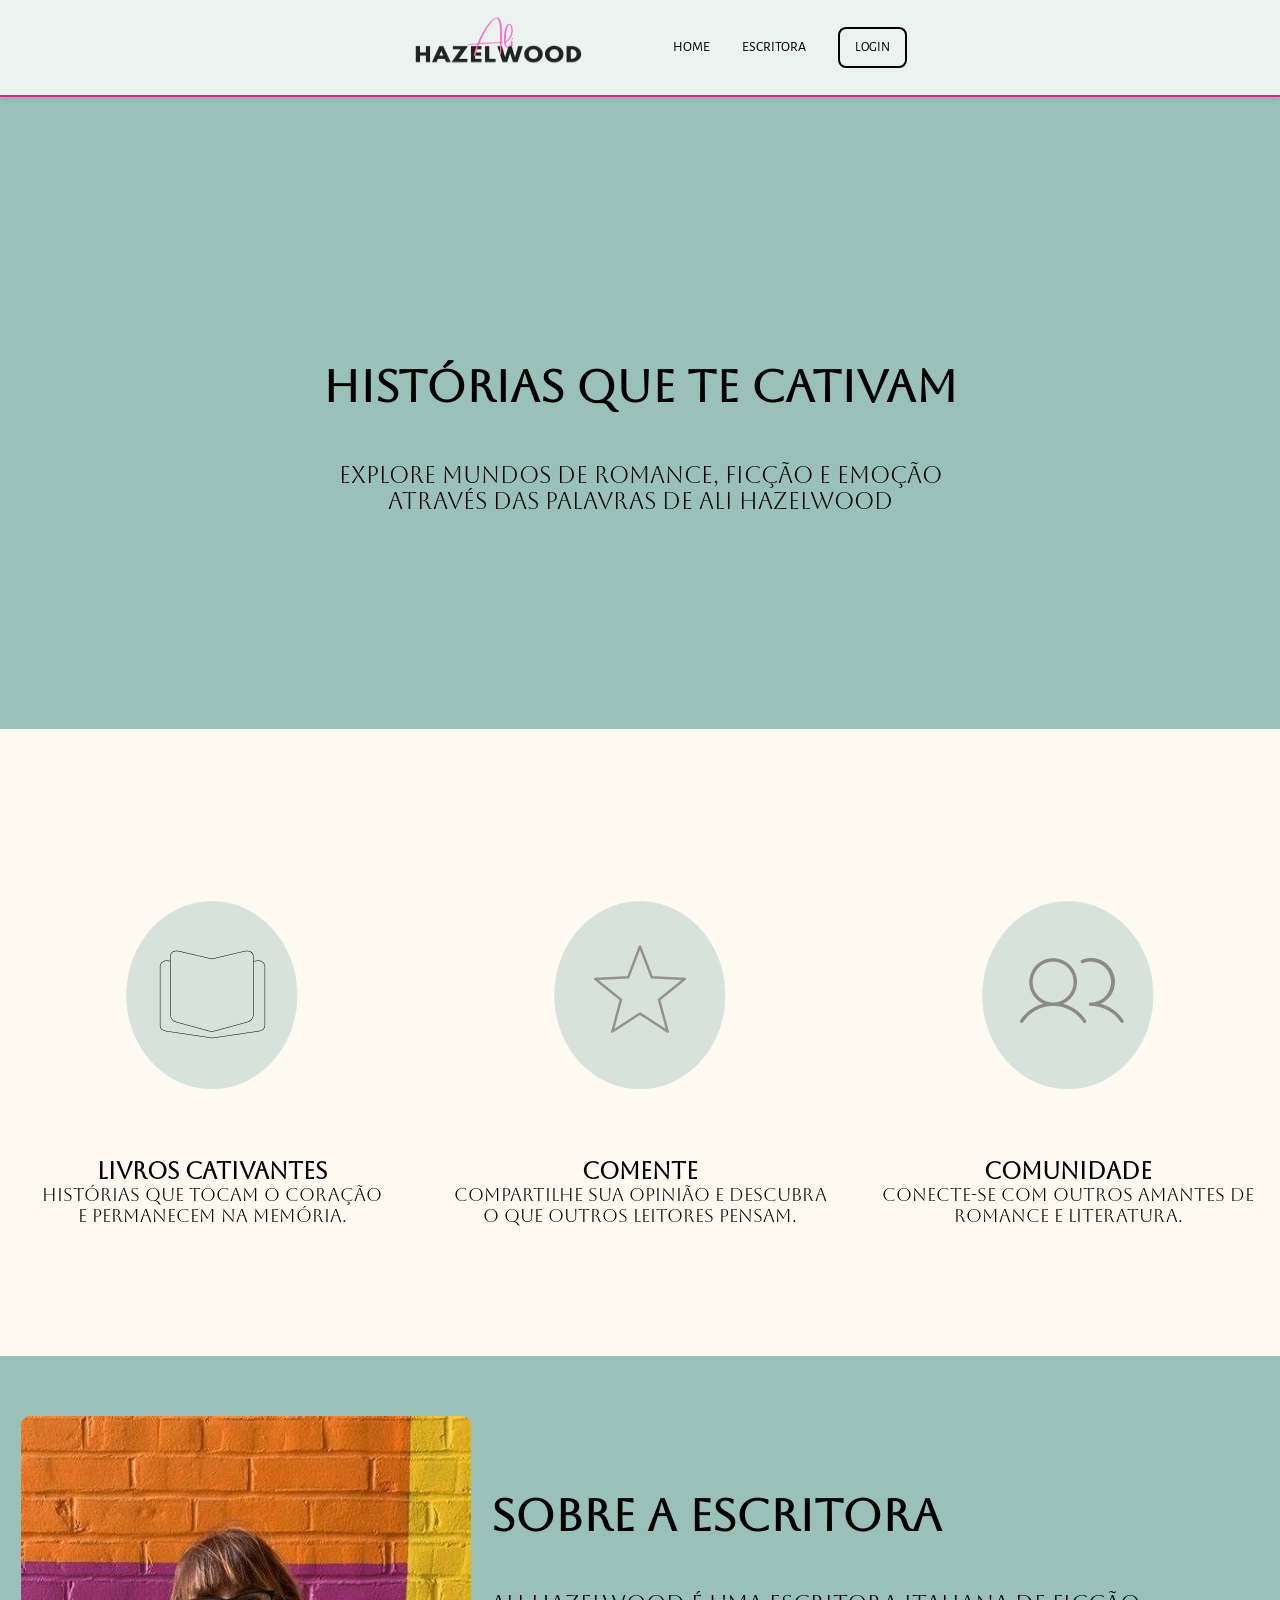
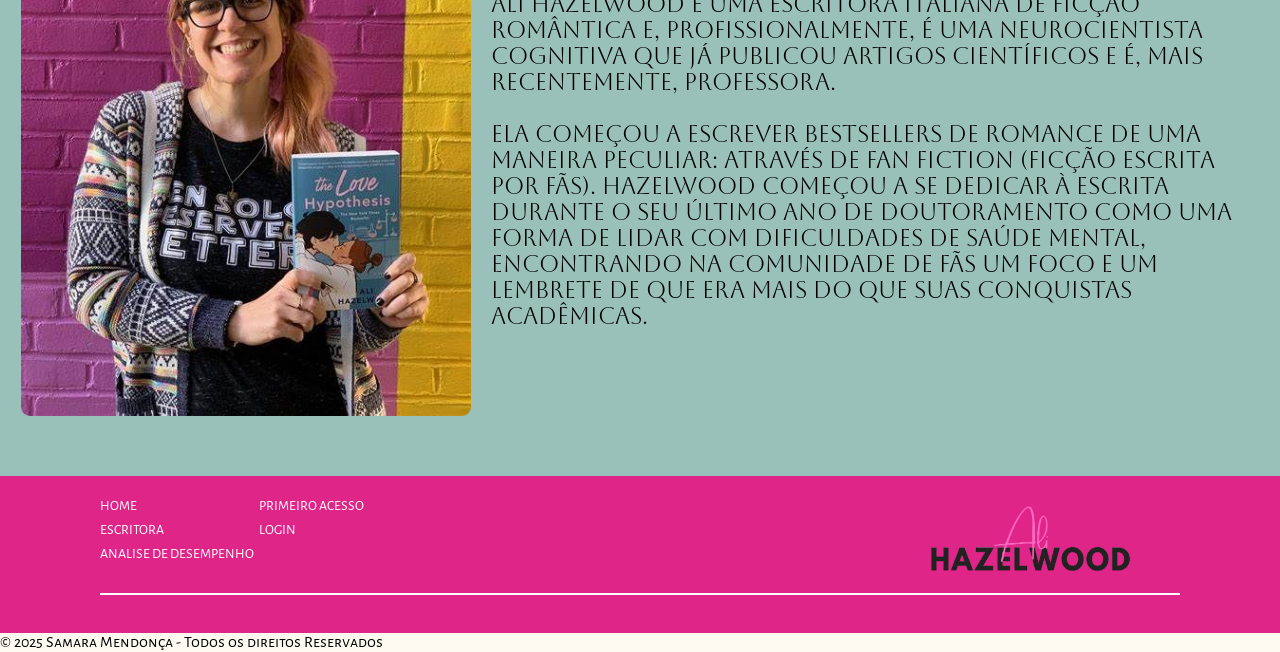
<file: frontend/index.html>
<!DOCTYPE html>
<html lang="en">

<head>
  <meta charset="UTF-8">
  <meta name="viewport" content="width=device-width, initial-scale=1.0">
  <title>Ali Hazelwood | Home</title>
  <link rel="stylesheet" href="../css/style.css">
  <link rel="icon" href="./assets/logo_semfundo_site.png">
</head>

<body>
  <div class="header">
    <div class="logo_wrapper">
      <img class="logo" width="250vh" height="70vh" src="./assets/logo_semfundo_site.png" alt="">
    </div>
    <ul class="navbar">
      <li class="agora">
        <a href="index.html">HOME</a>
      </li>
      <li>
        <a href="#id_escritora">ESCRITORA</a>
      </li>
    </ul>
    <button>
      <a href="login.html">LOGIN</a>
    </button>
  </div>

  <div></div>
  <div class="content-wrapper">
    <div class="hero_content">
      <div class="main_text">
        <h2>HISTÓRIAS QUE TE CATIVAM</h2>
        <p>
          Explore mundos de romance, Ficção e emoção <br>
          através das palavras de ali hazelwood
        </p>
        <!-- <button class="button_livros">
          <a href="index_2.html">
            Ver livros
          </a>
        </button> -->

      </div>
    </div>
  </div>

  <div class="social">
    <div class="container">
      <div class="boxes">
        <div class="box">
          <img class="imagem" src="./assets/livro_icone.png">
          <h4>LIVROS CATIVANTES</h4>
          <p>Histórias que tocam o coração <br> e permanecem na memória.</p>
        </div>
        <div class="box">
          <img src="./assets/estrela_icone.png">
          <h4>Comente</h4>
          <p>Compartilhe sua opinião e descubra <br> o que outros leitores pensam.</p>
        </div>
        <div class="box">
          <img src="./assets/comunidade_icone.png">
          <h4>Comunidade</h4>
          <p>Conecte-se com outros amantes de <br> romance e literatura.</p>
        </div>
      </div>
    </div>
  </div>

  <div id="id_escritora" class="sobre">
    <div class="content_escritora">
      <img src="./assets/ali.jpg" style="border-radius: 1dvh;">

      <div class="main_text">
        <h2>SOBRE A ESCRITORA</h2>
        <p>
          Ali Hazelwood é uma escritora italiana de ficção romântica e, profissionalmente,
          é uma neurocientista cognitiva que já publicou artigos científicos e é, mais recentemente, professora. <br>
          <br>

          Ela começou a escrever bestsellers de romance de uma maneira peculiar: através de fan fiction (ficção escrita
          por fãs).
          Hazelwood começou a se dedicar à escrita durante o seu último ano de doutoramento como uma forma de lidar com
          dificuldades
          de saúde mental, encontrando na comunidade de fãs um foco e um lembrete de que era mais do que suas conquistas
          acadêmicas.
        </p>

      </div>
    </div>
  </div>

  <div class="footer">
    <div class="footer_wrapper">
      <ul>
        <li>
          <a href="homepage.html">HOME</a>
        </li>
        <li>
          <a href="index.html#id_escritora">ESCRITORA</a>
        </li>
        <li>
          <a href="cadastro.html">ANALISE DE DESEMPENHO</a>
        </li>
        <li>
          <a href="cadastro.html">PRIMEIRO ACESSO</a>
        </li>
        <li>
          <a href="login.html">LOGIN</a>
        </li>
      </ul>
      <img class="logo" width="300vh" height="100vh" src="./assets/logo_semfundo_site.png" alt=""
        onclick="imagemVolta()">
    </div>
  </div class="credenciais">
  <p>&copy; 2025 Samara Mendonça - Todos os direitos Reservados</p>
  </div>
</body>

</html>
</file>
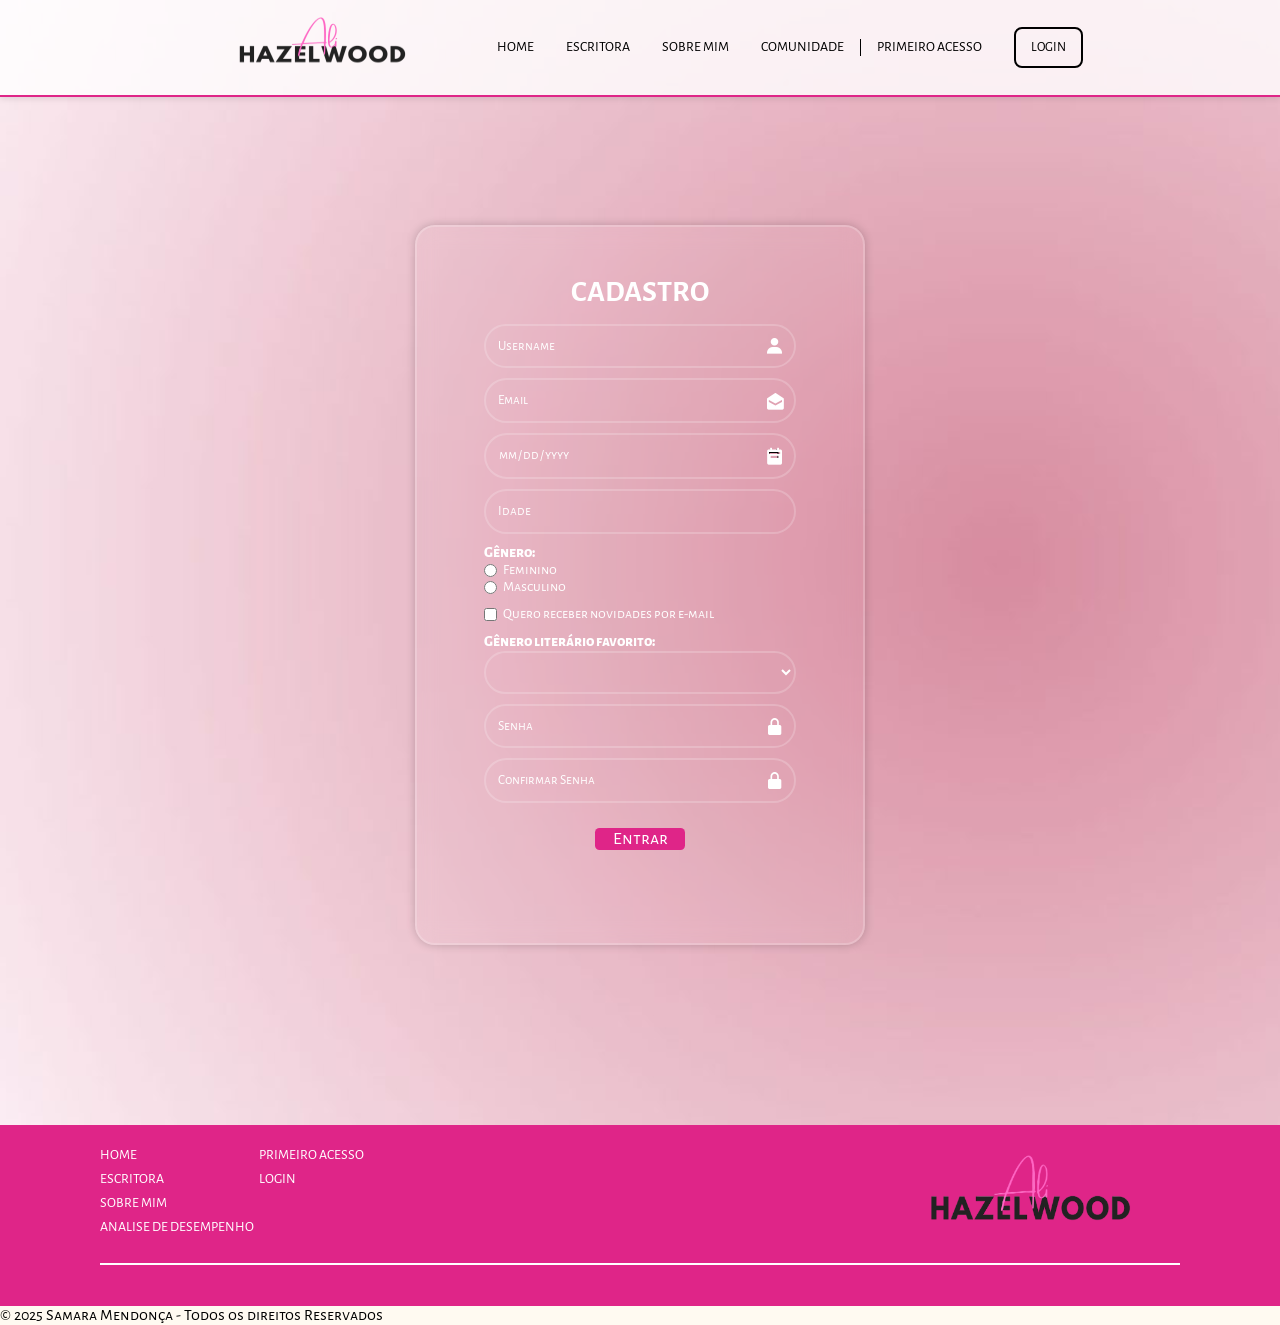
<file: frontend/cadastro.html>
<!DOCTYPE html>
<html lang="en">

<head>
  <meta charset="UTF-8">
  <meta name="viewport" content="width=device-width, initial-scale=1.0">
  <title>Ali Hazelwood | Cadastro</title>

  <script src="./js/sessao.js"></script>
  
  <link rel="stylesheet" href="../css/style.css">
  <link rel="icon" href="./assets/logo_comfundo.png">
  <link href='https://unpkg.com/boxicons@2.1.4/css/boxicons.min.css' rel='stylesheet'>
</head>

<body>
  <!--Header-->

  <body>
  <div class="header">
    <div class="logo_wrapper">
      <img class="logo" width="250vh" height="70vh" src="./assets/logo_semfundo_site.png" alt="">
    </div>
    <ul class="navbar">
      <li class="agora">
        <a href="index.html">HOME</a>
      </li>
      <li>
        <a href="index.html#id_escritora">ESCRITORA</a>
      </li>
      <li>
        <a href="sobre_mim.html">SOBRE MIM</a>
      </li>
      <li>
        <a href="mural.html">COMUNIDADE</a>
      </li>
      <li>
        <a href="cadastro.html">PRIMEIRO ACESSO</a>
      </li>
    </ul>
    <button>
      <a href="login.html">LOGIN</a>
    </button>
  </div>


    <div class="cadastro" style="background-image: url(./assets/fundo.jpg);">
      <div class="alerta_erro">
        <div class="card_erro" id="cardErro">
          <span id="mensagem_erro"></span>
        </div>
      </div>

      <div class="container">
        <div class="card_cadastro">
          <h2><b>CADASTRO</b></h2>
          <div class="formulario">
            <div class="campo">
              <!-- <span>Nome:</span> -->
              <input id="nome_input" type="text" placeholder="Username"> <i class="bx bxs-user"></i>
              
            </div>
            <div class="campo">
              <!-- <span>E-mail:</span> -->
              <input id="email_input" type="text" placeholder="Email"> <i class="bx bxs-envelope-open"></i>
            </div>
            <div class="campo">
              <!-- <span>Data de Nascimento:</span> -->
              <input id="dtNasc_input" type="date" placeholder="Data de Nascimento"> 
              <i class="bx bxs-calendar-week"></i>
            </div>
            <div class="campo">
              <!-- <span>Idade:</span> -->
              <input id="idade_input" type="number" placeholder="Idade" min="1">
            </div>
            <div class="campo">
              <span>Gênero:</span>
              <label><input type="radio" name="genero" value="Feminino"> Feminino</label>
              <label><input type="radio" name="genero" value="Masculino"> Masculino</label>
            </div>
            <div class="campo">
              <label><input type="checkbox" id="newsletter_input"> Quero receber novidades por e-mail</label>
            </div>
            <div class="campo">
              <span>Gênero literário favorito:</span>
              <select id="genero_literario_select"></select>
            </div>
            <div class="campo">
              <!-- <span>Senha:</span> -->
              <input id="senha_input" type="password" placeholder="Senha"> <i class="bx bxs-lock-alt"></i>
            </div>
            <div class="campo">
              <!-- <span>Confirmar senha:</span> -->
              <input id="confSenha_input" type="password" placeholder="Confirmar Senha"> <i class="bx bxs-lock-alt"></i>
            </div>
            <button class="botao" onclick="cadastrar()">Entrar</button>
          </div>

        </div>
      </div>
    </div>

    <!--footer inicio-->
    <div class="footer">
      <div class="footer_wrapper">
        <ul>
          <li>
            <a href="homepage.html">HOME</a>
          </li>
          <li>
            <a href="index.html#id_escritora">ESCRITORA</a>
          </li>
          <li>
            <a href="">SOBRE MIM</a>
          </li>
          <li>
            <a href="cadastro.html">ANALISE DE DESEMPENHO</a>
          </li>
          <li>
            <a href="cadastro.html">PRIMEIRO ACESSO</a>
          </li>
          <li>
            <a href="login.html">LOGIN</a>
          </li>
        </ul>
        <img class="logo" width="300vh" height="100vh" src="./assets/logo_semfundo_site.png" alt=""
          onclick="imagemVolta()">
      </div>
    </div class="credenciais">
    <p>&copy; 2025 Samara Mendonça - Todos os direitos Reservados</p>
    </div>
    <!--footer fim-->

  </body>

</html>

<script>

  const API_URL = "http://localhost:8080";

  // Popula o <select> assim que a página carrega, buscando os dados na API
  window.addEventListener("DOMContentLoaded", function () {
    fetch(`${API_URL}/generos-literarios`)
      .then(resposta => resposta.json())
      .then(function (lista) {
        const select = document.getElementById("genero_literario_select");
        lista.forEach(function (genero) {
          const option = document.createElement("option");
          option.value = genero.id;
          option.textContent = genero.nome;
          select.appendChild(option);
        });
      })
      .catch(function (erro) {
        console.log("Erro ao carregar gêneros literários: ", erro);
      });
  });

  function mostrarErro(mensagem) {
    cardErro.style.display = "block";
    mensagem_erro.innerHTML = mensagem;
  }

  function cadastrar() {
    var nomeVar = nome_input.value.trim();
    var emailVar = email_input.value.trim();
    var dtNascVar = dtNasc_input.value;
    var idadeVar = idade_input.value;
    var senhaVar = senha_input.value;
    var confSenhaVar = confSenha_input.value;
    var generoInput = document.querySelector('input[name="genero"]:checked');
    var newsletterVar = newsletter_input.checked;
    var generoLiterarioVar = genero_literario_select.value;

    // Validação client-side (não substitui a validação do back-end)
    if (nomeVar === "" || emailVar === "" || senhaVar === "" || dtNascVar === "" || idadeVar === "") {
      mostrarErro("Preencha todos os campos obrigatórios.");
      return false;
    }
    if (!/^[\w.+-]+@[\w-]+\.[a-zA-Z]{2,}$/.test(emailVar)) {
      mostrarErro("Digite um e-mail válido.");
      return false;
    }
    if (Number(idadeVar) <= 0) {
      mostrarErro("Digite uma idade válida.");
      return false;
    }
    if (!generoInput) {
      mostrarErro("Selecione um gênero.");
      return false;
    }
    if (senhaVar.length < 6) {
      mostrarErro("A senha deve ter pelo menos 6 caracteres.");
      return false;
    }
    if (senhaVar !== confSenhaVar) {
      mostrarErro("As senhas não coincidem.");
      return false;
    }

    // Envia os dados para a API (nomes dos campos batem com Usuario.java)
    fetch(`${API_URL}/usuarios/cadastrar`, {
      method: "POST",
      headers: {
        "Content-Type": "application/json",
      },
      body: JSON.stringify({
        nome: nomeVar,
        email: emailVar,
        senha: senhaVar,
        dtNascimento: dtNascVar,
        idade: Number(idadeVar),
        genero: generoInput.value,
        aceitaNewsletter: newsletterVar,
        generoLiterarioId: Number(generoLiterarioVar)
      }),
    })
      .then(function (resposta) {
        if (resposta.ok) {
          alert('Cadastro realizado com sucesso! Redirecionando para tela de Login...');
          setTimeout(() => {
            window.location = "login.html";
          }, 1000);
        } else {
          resposta.text().then(function (texto) {
            mostrarErro(texto || "Houve um erro ao tentar realizar o cadastro!");
          });
        }
      })
      .catch(function (erro) {
        console.log(`#ERRO: ${erro}`);
        mostrarErro("Não foi possível conectar ao servidor.");
      });

    return false;
  }
</script>
</file>
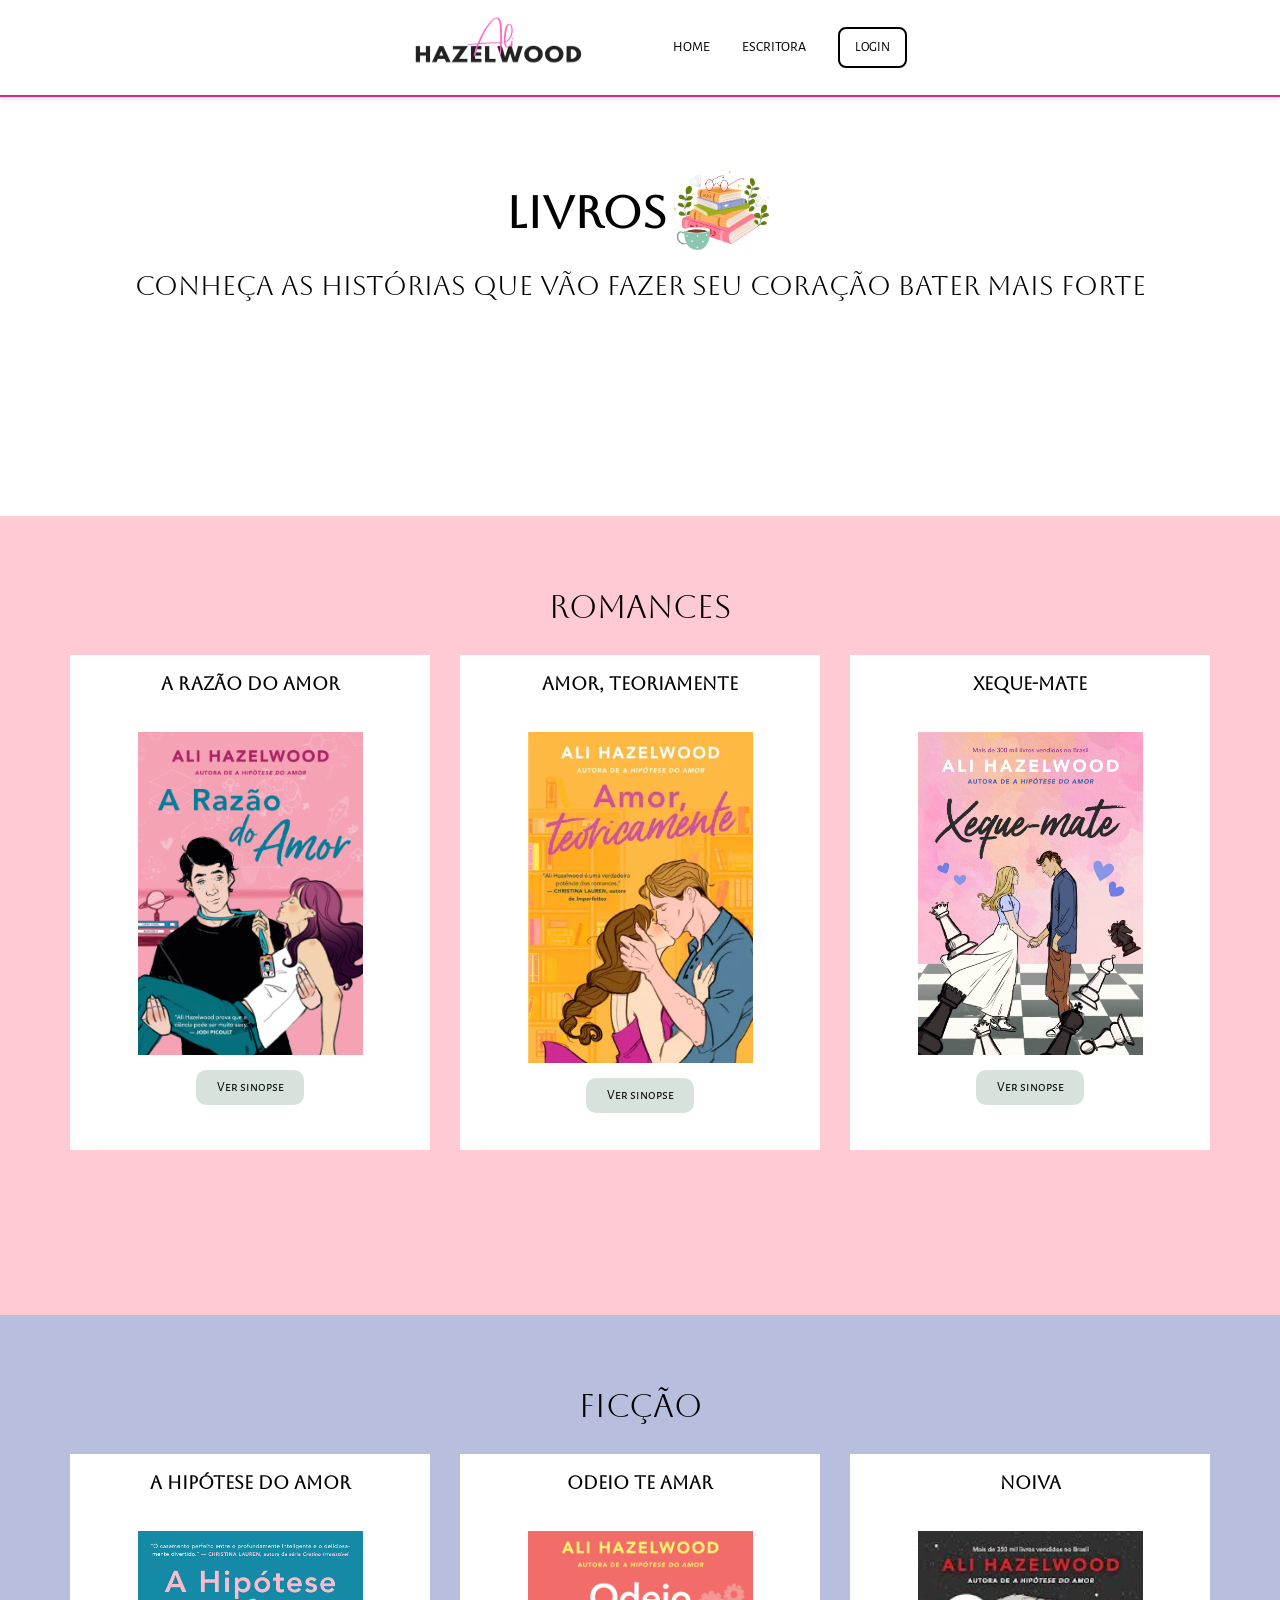
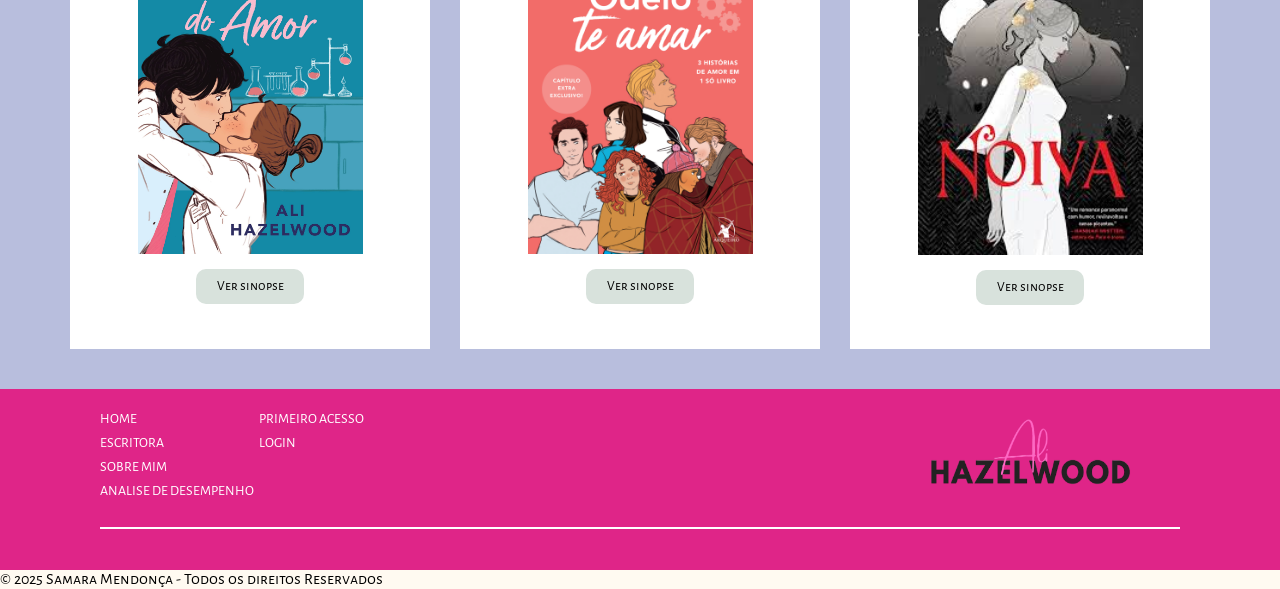
<file: frontend/index_2.html>
<!DOCTYPE html>
<html lang="en">

<head>
  <meta charset="UTF-8">
  <meta name="viewport" content="width=device-width, initial-scale=1.0">
  <title>Ali Hazelwood | Home</title>
  <link rel="stylesheet" href="../css/style.css">
  <link rel="icon" href="./assets/logo_comfundo.png">
</head>

<body>
  <div class="header">
    <div class="logo_wrapper">
      <img class="logo" width="250vh" height="70vh" src="./assets/logo_semfundo_site.png" alt="">
    </div>
    <ul class="navbar">
      <li class="agora">
        <a href="index.html">HOME</a>
      </li>
      <li>
        <a href="index.html#id_escritora">ESCRITORA</a>
      </li>
    </ul>
    <button>
      <a href="login.html">LOGIN</a>
    </button>
  </div>

  <div></div>
  <div class="content-wrapper_2">
    <div class="hero_content_2">
      <div class="main_text_2">
        <div class="livros">
          <h2>LIVROS </h2> <img class="imagem_livros" src="./assets/livros-Photoroom.png" alt="">
        </div>
        <p>
          Conheça as histórias que vão fazer seu coração bater mais forte
        </p>
      </div>
    </div>
  </div>

  <div class="social_2">
    <div class="container_2">
      <p>ROMANCES</p>
      <div class="boxes_todos">
        <div class="box_1">
          <h4>A RAZÃO DO AMOR</h4> <br> <br>
          <img class="imagem" src="./assets/a_razao_do_amor.png" style="width: 25dvh;">
          <button onclick="abrirModal('modal_1')">Ver sinopse</button>
        </div>


        <div class="box_2">
          <h4>AMOR, TEORIAMENTE</h4> <br> <br>
          <img src="./assets/amor-teoricamente-ali-hazelwood_large.webp" style="width: 25dvh;">
          <button onclick="abrirModal('modal_2')">Ver sinopse</button>
        </div>


        <div class="box_3">
          <h4>XEQUE-MATE</h4> <br> <br>
          <img src="./assets/xeque_mate.jpg" style="width: 25dvh;">
          <button onclick="abrirModal('modal_3')">Ver sinopse</button>
        </div>
      </div>
    </div>
  </div>


  <div class="social_3">
    <div class="container_3">
      <p>FICÇÃO</p>
      <div class="boxes_todos_1">
        <div class="box_4">
          <h4>A HIPÓTESE DO AMOR</h4> <br> <br>
          <img class="imagem" src="./assets/hipotese_do_amor.jpg" style="width: 25dvh;">
          <button onclick="abrirModal('modal_4')">Ver sinopse</button>
        </div>


        <div class="box_5">
          <h4>ODEIO TE AMAR</h4> <br> <br>
          <img src="./assets/odeio_te_amar.png" style="width: 25dvh;">
          <button onclick="abrirModal('modal_5')">Ver sinopse</button>
        </div>


        <div class="box_6">
          <h4>NOIVA</h4> <br> <br>
          <img src="./assets/noiva.jpg" style="width: 25dvh;">
          <button onclick="abrirModal('modal_6')">Ver sinopse</button>
        </div>
      </div>
    </div>
  </div>

  <!-- aqui inicia o Modal livros de romance -->

  <div class="modal" id="modal_1">
    <div class="modal_body">
      <div class="modal_header">
        <h3>A RAZÃO DO AMOR</h3>
        <h3>Sinopse</h3>
      </div>
      <p class="modal_text">
        A razão do amor a história de Bee Königswasser, uma neurocientista que se torna líder de um projeto da NASA.
        Ela precisa trabalhar com o seu antigo rival, Levi Ward, o que cria uma dinâmica de competição e atração entre
        os dois, desafiando suas teorias sobre o amor e a ciência
      </p>

      <div class="modal_ação">
        <button class="ação_sucesso" onclick="fecharModal('modal_1')">Fechar</button>
      </div>
    </div>
  </div>

  <div class="modal" id="modal_2">
    <div class="modal_body">
      <div class="modal_header">
        <h3>AMOR, TEORICAMENTE</h3>
        <h3>Sinopse</h3>
      </div>
      <p class="modal_text">
        É sobre Elsie Hannaway, uma física teórica que trabalha como namorada de mentira para complementar sua renda,
        e sua rivalidade
        com o físico experimentalista Jack Smith. A história é uma comédia romântica que explora a complexa dinâmica
        entre eles,
        onde ambos são obrigados a trabalhar juntos em uma situação acadêmica que desafia suas teorias sobre o amor,
        além de abordar questões
        como machismo na ciência e dificuldades financeiras.

      <div class="modal_ação">
        <button class="ação_sucesso" onclick="fecharModal('modal_2')">Fechar</button>
      </div>
    </div>
  </div>

  <div class="modal" id="modal_3">
    <div class="modal_body">
      <div class="modal_header">
        <h3>XEQUE-MATE</h3>
        <h3>Sinopse</h3>
      </div>
      <p class="modal_text">
        Mallory Greenleaf, uma jovem que abandonou o xadrez há quatro anos e agora só quer se manter financeiramente
        para cuidar da família.
        Tudo muda quando ela relutantemente participa de um torneio e, sem querer, derrota o campeão mundial, Nolan
        Sawyer. A notícia abala o mundo do xadrez,
        e Nolan fica obcecado em enfrentá-la novamente, enquanto Mallory, apesar da vontade de se afastar, se sente
        atraída por ele e percebe que o esporte pode
        ser sua chance de ganhar prêmios e que a competição vai além do tabuleiro.

      <div class="modal_ação">
        <button class="ação_sucesso" onclick="fecharModal('modal_3')">Fechar</button>
      </div>
    </div>
  </div>

  <!-- aqui fecha o modal dos livros de romance
  e começa o modal de livros de ficção -->

  <div class="modal" id="modal_4">
    <div class="modal_body">
      <div class="modal_header">
        <h3>A HIPÓTESE DO AMOR</h3>
        <h3>Sinopse</h3>
      </div>
      <p class="modal_text">
        Neste livro, narra a história de Olive Smith, uma estudante de doutorado em Biologia, que finge um namoro com o
        professor
        renomado Adam Carlsen para convencer sua melhor amiga de que está bem. O namoro falso se torna mais complicado
        do que o planejado,
        pois a atração real começa a crescer entre eles.

      <div class="modal_ação">
        <button class="ação_sucesso" onclick="fecharModal('modal_4')">Fechar</button>
      </div>
    </div>
  </div>

  <div class="modal" id="modal_5">
    <div class="modal_body">
      <div class="modal_header">
        <h3>ODEIO TE AMAR</h3>
        <h3>Sinopse</h3>
      </div>
      <p class="modal_text">
        "Odeio te amar" é uma coleção de três histórias românticas de Ali Hazelwood,
        centradas em três amigas cientistas: Mara, Sadie e Hannah. As histórias exploram o tema "hate-to-love"
        (do ódio ao amor), onde elas se envolvem com homens que inicialmente detestam. A coletânea inclui narrativas
        como a engenheira ambiental Mara tendo que dividir a casa com um advogado de uma petroleira, a engenheira civil
        Sadie
        ficando presa em um elevador com um ex-namorado, e a engenheira aeroespacial Hannah sendo resgatada no Ártico
        por seu arqui-inimigo.
      </p>

      <div class="modal_ação">
        <button class="ação_sucesso" onclick="fecharModal('modal_5')">Fechar</button>
      </div>
    </div>
  </div>

  <div class="modal" id="modal_6">
    <div class="modal_body">
      <div class="modal_header">
        <h3>NOIVA</h3>
        <h3>Sinopse</h3>
      </div>
      <p class="modal_text">
        Conta a história de Misery, uma vampira que se vê obrigada a se casar com o alfa Lowe, o representante do
        maior inimigo do seu povo: os licanos. O casamento que começou como uma aliança política logo começa a mudar
        e Misery e Lowe vão se apaixonando e desenvolvendo a confiança um no outro.
      </p>

      <div class="modal_ação">
        <button class="ação_sucesso" onclick="fecharModal('modal_6')">Fechar</button>
      </div>
    </div>
  </div>

  <div id="mensagem"></div>

  <!-- aqui finaliza o script e começa o footer -->

  <div class="footer">
    <div class="footer_wrapper">
      <ul>
        <li>
          <a href="homepage.html">HOME</a>
        </li>
        <li>
          <a href="index.html#id_escritora">ESCRITORA</a>
        </li>
        <li>
          <a href="sobre_mim.html">SOBRE MIM</a>
        </li>
        <li>
          <a href="cadastro.html">ANALISE DE DESEMPENHO</a>
        </li>
        <li>
          <a href="cadastro.html">PRIMEIRO ACESSO</a>
        </li>
        <li>
          <a href="login.html">LOGIN</a>
        </li>
      </ul>
      <img class="logo" width="300vh" height="100vh" src="./assets/logo_semfundo_site.png" alt=""
        onclick="imagemVolta()">
    </div>
  </div class="credenciais">
  <p>&copy; 2025 Samara Mendonça - Todos os direitos Reservados</p>
  </div>
</body>

</html>

<script>
  function abrirModal(idDoModal) {
    // pega elemento modal 
    const modal = document.getElementById(idDoModal);

    // Verifica se o modal existe e muda seu estilo para 'flex' (ou 'block')
    if (modal) {
      modal.style.display = 'flex';
    }
  }

  // função genérica que é usada para todas as função no HTML, para não criar seis funções
  // usando o 

  function fecharModal(idDoModal) {
    // Obtém o elemento modal do DOM
    const modal = document.getElementById(idDoModal);

    // ver se o modal existe e muda seu estilo para 'none'
    if (modal) {
      modal.style.display = 'none';
    }
  }


</script>
</file>
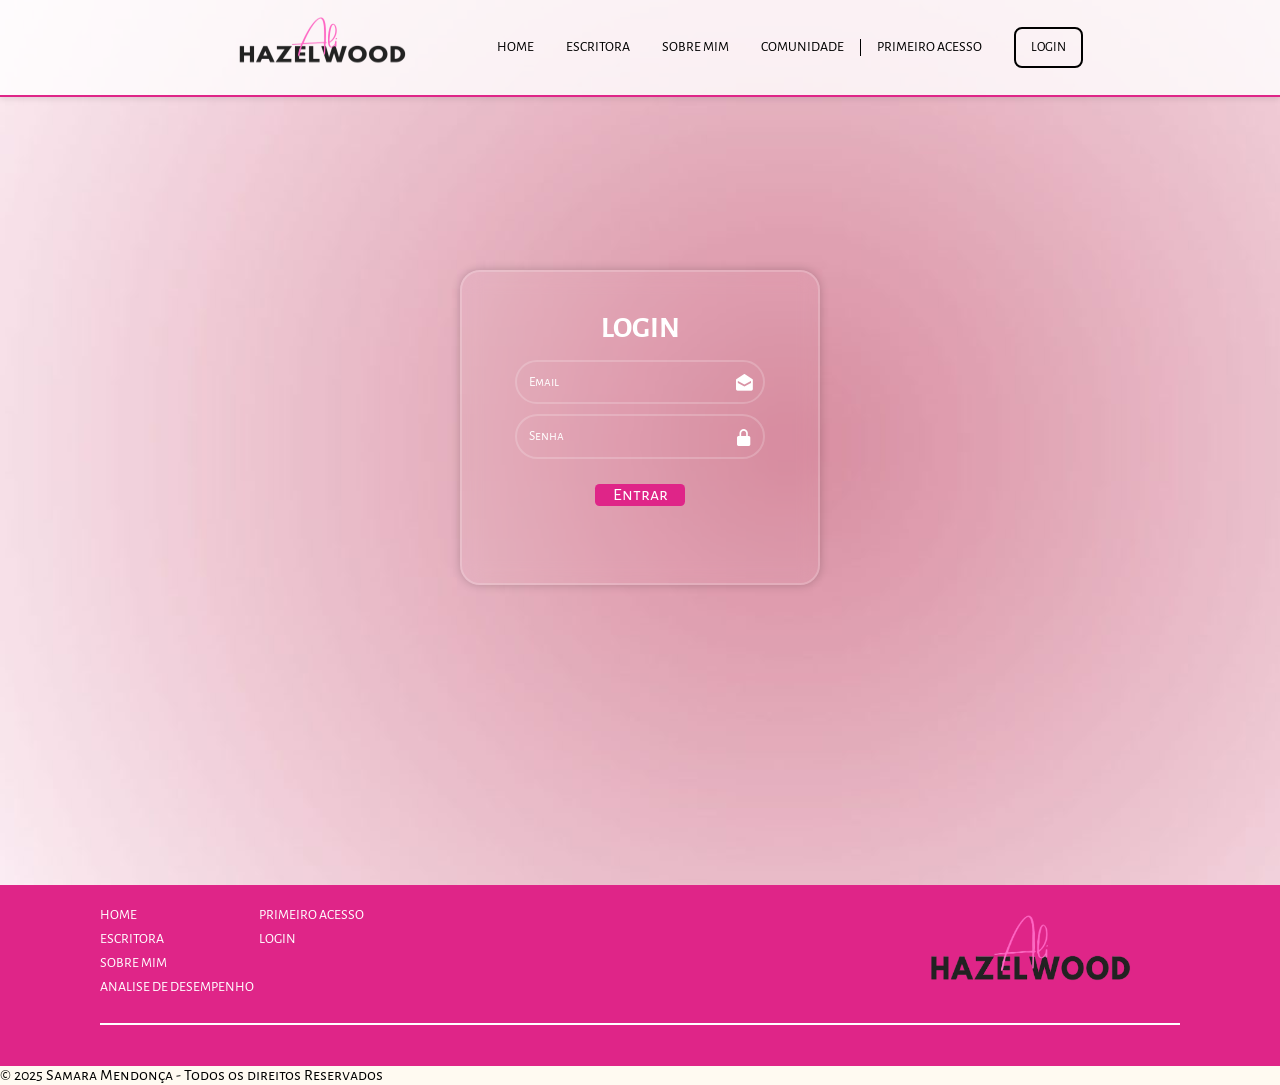
<file: frontend/login.html>
<!DOCTYPE html>
<html lang="en">

<head>
    <meta charset="UTF-8">
    <meta name="viewport" content="width=device-width, initial-scale=1.0">
    <title>Ali Hazelwood | Login</title>

    <script src="./js/sessao.js"></script>


    <link rel="stylesheet" href="../css/style.css">
    <link rel="icon" href="./assets/logo_comfundo.png">
    <link href='https://unpkg.com/boxicons@2.1.4/css/boxicons.min.css' rel='stylesheet'>
</head>

<body>
    <!--Header-->

    <body>
        <div class="header">
            <div class="logo_wrapper">
                <img class="logo" width="250vh" height="70vh" src="./assets/logo_semfundo_site.png" alt="">
            </div>
            <ul class="navbar">
                <li class="agora">
                    <a href="index.html">HOME</a>
                </li>
                <li>
                    <a href="index.html#id_escritora">ESCRITORA</a>
                </li>
                <li>
                    <a href="sobre_mim.html">SOBRE MIM</a>
                </li>
                <li>
                    <a href="mural.html">COMUNIDADE</a>
                </li>
                <li>
                    <a href="cadastro.html">PRIMEIRO ACESSO</a>
                </li>
            </ul>
            <button>
                <a href="login.html">LOGIN</a>
            </button>
        </div>

        <div class="login" style="background-image: url(./assets/fundo.jpg);">
            <div class="alerta_erro">
                <div class="card_erro" id="cardErro">
                    <span id="mensagem_erro"></span>
                </div>
            </div>
            <div class="container">
                <div class="card_login">
                    <h2><b>LOGIN</b></h2>
                    <div class="formulario">
                        <div class="campo">
                            <!-- <span>E-mail:</span> -->
                            <input id="email_input" type="text" placeholder="Email"> <i
                                class="bx bxs-envelope-open"></i>
                            <span id="span1"></span>
                        </div>
                        <div class="campo">
                            <!-- <span>Senha:</span> -->
                            <input id="senha_input" type="password" placeholder="Senha" > <i
                                class="bx bxs-lock-alt"></i>
                        </div>
                        <button class="botao" onclick="entrar()">Entrar</button>
                    </div>

                    <!-- <div id="div_aguardar" class="loading-div">
                        <img src="./assets/circle-loading.gif" id="loading-gif">
                    </div> -->

                    <div id="div_erros_login"></div>
                </div>
            </div>
        </div>

        <!--footer inicio-->
        <div class="footer">
            <div class="footer_wrapper">
                <ul>
                    <li>
                        <a href="homepage.html">HOME</a>
                    </li>
                    <li>
                        <a href="index.html#id_escritora">ESCRITORA</a>
                    </li>
                    <li>
                        <a href="">SOBRE MIM</a>
                    </li>
                    <li>
                        <a href="cadastro.html">ANALISE DE DESEMPENHO</a>
                    </li>
                    <li>
                        <a href="cadastro.html">PRIMEIRO ACESSO</a>
                    </li>
                    <li>
                        <a href="login.html">LOGIN</a>
                    </li>
                </ul>
                <img class="logo" width="300vh" height="100vh" src="./assets/logo_semfundo_site.png" alt=""
                    onclick="imagemVolta()">
            </div>
        </div class="credenciais">
        <p>&copy; 2025 Samara Mendonça - Todos os direitos Reservados</p>
        </div>
        <!--footer fim-->

    </body>

</html>

<script>


    function entrar() {
        // aguardar();

        var emailVar = email_input.value;
        var senhaVar = senha_input.value;

        if (emailVar == "" || senhaVar == "") {
            cardErro.style.display = "block"
            mensagem_erro.innerHTML = "(Mensagem de erro para todos os campos em branco)";
            // finalizarAguardar();
            return false;
        }
        else {
            setInterval(sumirMensagem, 5000)
        }

        console.log("FORM LOGIN: ", emailVar);
        console.log("FORM SENHA: ", senhaVar);

        fetch("http://localhost:8080/usuarios/autenticar", {
            method: "POST",
            headers: {
                "Content-Type": "application/json"
            },
            body: JSON.stringify({
                email: emailVar,
                senha: senhaVar
            })
        }).then(function (resposta) {
            console.log("ESTOU NO THEN DO entrar()!")

            if (resposta.ok) {
                console.log(resposta);

                resposta.json().then(json => {
                    console.log(json);
                    console.log(JSON.stringify(json));
                    sessionStorage.EMAIL_USUARIO = json.email;
                    sessionStorage.NOME_USUARIO = json.nome;
                    sessionStorage.ID_USUARIO = json.idUsuario;
                    // sessionStorage.AQUARIOS = JSON.stringify(json.aquarios)

                    setTimeout(function () {
                        window.location = "./index_2.html";
                    }, 1000); // apenas para exibir o loading

                });

            } else {

                console.log("Houve um erro ao tentar realizar o login!");

                resposta.text().then(texto => {
                    console.error(texto);
                    // finalizarAguardar(texto);
                });
            }

        }).catch(function (erro) {
            console.log(erro);
        })

        return false;
    }

    function sumirMensagem() {
        cardErro.style.display = "none"
    }

</script>
</file>
<file: css/style.css>
@import url('https://fonts.googleapis.com/css2?family=Aboreto&display=swap');
/*Aboreto*/
@import url('https://fonts.googleapis.com/css2?family=Alegreya+Sans+SC&display=swap');
/*Alegreya Sans SC*/

/* Aqui inicia-se o header */

* {
    box-sizing: border-box;
    list-style: none;
    text-decoration: none;
    margin: 0;
    padding: 0;
    font-family: 'Alegreya Sans SC';
}

html {
    scroll-behavior: smooth;
}

body {
    display: flex;
    flex-direction: column;
    justify-content: space-between;
    height: 100dvh;
    background-color: #FFFAF1;
}

.header {
    padding: 10px 0px;
    border-bottom: 2px solid #DF2588;
    box-shadow: 0 2px 6px rgba(0, 0, 0, 0.1);
    font-family: 'Alegreya Sans SC';
    position: fixed;
    z-index: 2;
    background-color: rgba(255, 255, 255, 0.8);
    width: 100%;

}

.header,
.header ul {
    display: flex;
    align-items: center;
    justify-content: center;

}

.header ul li {
    padding-right: 32px;
    font-size: 14px;
    opacity: 100;
}

.header ul li a {
    position: relative;
    opacity: 100%;
}

.header ul li a::after {
    content: '';
    width: 0%;
    height: 2px;
    background-color: black;
    position: absolute;
    bottom: -2px;
    left: 50%;
    transition: 0.3s;
}

.header ul li a:hover::after {
    width: 100%;
    left: 0%;
}

.header ul li:nth-of-type(4) {
    border-right: 1.5px solid black;
    padding-right: 16px;
}

.header ul li:nth-of-type(5) {
    padding-left: 16px;
}

.logo_wrapper {
    margin-right: 50px;
}

.logo:hover {
    cursor: pointer;
}

.header ul li a,
.header button a {
    color: black;
}

.header button {
    padding: 10px 15px;
    border: 2px solid black;
    border-radius: 8px;
    background-color: transparent;
    transition: all 0.3s;

}

.header button:hover {
    padding: 10px 15px;
    border: 2px solid #DF2588;
    border-radius: 8px;
    background-color: #DF2588
}

.header button:hover a {
    color: #E9F4DA
}


/* Aqui se inicia o home e finaliza o header */

.content-wrapper {
    width: 100%;
    padding-top: 40dvh;
    display: flex;
    justify-content: center;
    align-items: center;
    background-color: #99C1B9;
    height: 300dvh;
}

.hero_content {
    display: flex;
    width: 100%;
    justify-content: center;
    max-width: 1200px;
    gap: 40px;
    /* espaçamento entre linhas */
    align-items: center;
    padding-bottom: 200px;
}

.main_text {
    width: 60%;
    text-align: center;
    text-align: center;
}

.main_text h2 {
    font-family: Aboreto;
    margin-bottom: 50px;
    color: black;
    font-size: 5dvh;
    text-align: center;
}

.main_text p {
    font-family: Aboreto;
    margin-bottom: 15px;
    font-size: 2.5dvh;
    text-align: center;
}

.button_livros {
    font-family: Alegreya Sans SC;
    font-size: 18px;
    justify-self: center;
    width: 20%;
    padding: 6px;
    background-color: #DF2588;
    color: #FFFAF1;
    border: none;
    border-radius: 10px;
    margin-top: 10px;
    cursor: pointer;
}

.button_livros a {
    color: #FFFAF1;
}

/* aqui começa sobre o site */

.social {
    margin-top: 7dvh;
    display: flex;
    align-items: center;
    justify-content: center;
    gap: 20px;
    padding: 10px;
    margin-bottom: 10dvh;
}

.social .container {
    justify-content: center;
}


.social .container .boxes {
    display: flex;
    justify-content: center;
    width: 100%;
    padding: 30px 0;
}

.social p {
    font-family: Aboreto;
    text-align: center;
    font-size: 2dvh;
}

.social h4 {
    font-family: Aboreto;
    text-align: center;
    font-size: 2.5dvh;
}

.box {
    display: flex;
    flex-direction: column;
    align-items: center;

}

.sobre .content_escritora {
    width: 100%;
    padding-top: 10dvh;
    display: flex;
    justify-content: space-evenly;
    align-items: center;
    background-color: #99C1B9;
    height: 80dvh;
    padding-bottom: 10dvh;
}

.sobre .content_escritora img {
    width: 50dvh;
}


.sobre .main_text {
    font-family: Aboreto;
}

.sobre .main_text h2 {
    font-family: Aboreto;
    font-size: 5dvh;
    text-align: left;
}

.sobre .main_text p {
    font-family: Aboreto;
    font-size: 2.5dvh;
    text-align: left;
}

.sobre_mim .content_mim {
    width: 100%;
    padding-top: 20dvh;
    display: flex;
    justify-content: center;
    align-items: center;
    flex-direction: column;
    background-size: cover;
    height: 100dvh;
    padding-bottom: 10dvh;
    gap: 25px;
}

.sobre_mim .content_mim h2 {
    font-family: 'Aboreto';
    font-size: 5dvh;
}


.sobre_mim .content_mim img {
    width: 50dvh;
}

.sobre_texto {
    width: 100%;
    padding-top: 20dvh;
    display: flex;
    justify-content: center;
    align-items: center;
    flex-direction: column;
    height: 100dvh;
    padding-bottom: 10dvh;
    background-color: #D8E2DC;
}

.sobre_texto .main_text {
    text-align: justify;
}

.sobre_texto .main_text h4 {
    font-family: Aboreto;
    font-size: 2.5dvh;
    text-align: left;
    text-align: center;
}

.sobre_texto .main_text p {
    font-family: Alegreya Sans SC;
    font-size: 3dvh;
    text-align: left;
}

.colecao .colecao_livros {
    width: 100%;
    padding-top: 10dvh;
    display: flex;
    justify-content: center;
    align-items: center;
    flex-direction: column;
    height: 90dvh;
    padding-bottom: 10dvh;
    background-color: #99C1B9;
}

.colecao .colecao_livros h2 {
    font-family: 'Aboreto';
    font-size: 5dvh;
}


.colecao .colecao_livros img {
    width: 70dvh;
}

/* Aqui se finaliza o home parte 1 
e inicia o home parte 2 */

.content-wrapper_2 {
    width: 100%;
    padding-top: 13dvh;
    display: flex;
    justify-content: center;
    align-items: center;
    background-color: white;
    height: 300dvh;
}

.hero_content_2 {
    display: flex;
    width: 100%;
    justify-content: center;
    max-width: 1200px;
    gap: 40px;
    /* espaçamento entre linhas */
    align-items: center;
    padding-bottom: 200px;
}

.main_text_2 {
    align-items: center;
}

.livros {
    display: flex;
    height: fit-content;
    margin-top: 4dvh;
    justify-content: center;

}

.main_text_2 h2 {
    font-family: Aboreto;
    color: black;
    font-size: 5dvh;
    align-self: center;
}

.imagem_livros {
    width: 12dvh;
    height: auto;
    margin-bottom: 1dvh;
}

.main_text_2 p {
    font-family: Aboreto;
    margin-bottom: 15px;
    font-size: 3dvh;
    text-align: center;
}

/* aqui começa sobre os livros de romance */

.social_2 {
    display: flex;
    align-items: center;
    justify-content: center;
    gap: 20px;
    padding: 10px;
    background-color: #FFCAD4;
    padding-bottom: 15dvh;
}

.container_2 {
    justify-content: center;
    width: 100%;
}

.social_2 .container_2 p {
    font-family: Aboreto;
    text-align: center;
    font-size: 3.5dvh;
    margin-top: 7dvh;
}


.social_2 .container_2 .boxes_todos {
    display: flex;
    justify-content: space-evenly;
    width: 100%;
    padding: 30px 30px;
}

.box_1 {
    padding-top: 2dvh;
    width: 40dvh;
    height: 55dvh;
    background-color: #fff;
    justify-items: column;
    text-align: center;
    padding-bottom: 2dvh;
}

.box_1 h4 {
    font-family: Aboreto;
    font-size: 2dvh;
}

.box_1 button {
    font-family: Alegreya Sans SC;
    font-size: 1.5dvh;
    justify-self: center;
    width: 30%;
    padding: 1dvh;
    margin: 4dvh;
    background-color: #D8E2DC;
    color: black;
    border: none;
    border-radius: 10px;
    margin-top: 10px;
    cursor: pointer;
}

.box_1:hover img {
    transform: scale(1.1);
    transition: 0.3s;
}

.box_2 {
    padding-top: 2dvh;
    width: 40dvh;
    height: 55dvh;
    background-color: #fff;
    justify-items: column;
    text-align: center;
    padding-bottom: 2dvh;
}

.box_2 h4 {
    font-family: Aboreto;
    font-size: 2dvh;
}

.box_2 button {
    font-family: Alegreya Sans SC;
    font-size: 1.5dvh;
    justify-self: center;
    width: 30%;
    padding: 1dvh;
    margin: 4dvh;
    background-color: #D8E2DC;
    color: black;
    border: none;
    border-radius: 10px;
    margin-top: 10px;
    cursor: pointer;
}

.box_2:hover img {
    transform: scale(1.1);
    transition: 0.3s;
}

.box_3 {
    padding-top: 2dvh;
    width: 40dvh;
    height: 55dvh;
    background-color: #fff;
    justify-items: column;
    text-align: center;
    padding-bottom: 2dvh;
}

.box_3 h4 {
    font-family: Aboreto;
    font-size: 2dvh;
}

.box_3 button {
    font-family: Alegreya Sans SC;
    font-size: 1.5dvh;
    justify-self: center;
    width: 30%;
    padding: 1dvh;
    margin: 4dvh;
    background-color: #D8E2DC;
    color: black;
    border: none;
    border-radius: 10px;
    margin-top: 10px;
    cursor: pointer;
}

.box_3:hover img {
    transform: scale(1.1);
    transition: 0.3s;
}

/* aqui começa os livros de ficção */

.social_3 {
    display: flex;
    align-items: center;
    justify-content: center;
    gap: 20px;
    padding: 10px;
    background-color: #B8BEDD;
}

.container_3 {
    justify-content: center;
    width: 100%;
}

.social_3 .container_3 p {
    font-family: Aboreto;
    text-align: center;
    font-size: 3.5dvh;
    margin-top: 7dvh;
}


.social_3 .container_3 .boxes_todos_1 {
    display: flex;
    justify-content: space-evenly;
    width: 100%;
    padding: 30px 30px;
}

.box_4 {
    padding-top: 2dvh;
    width: 40dvh;
    height: 55dvh;
    background-color: #fff;
    justify-items: column;
    text-align: center;
    padding-bottom: 2dvh;
}

.box_4 h4 {
    font-family: Aboreto;
    font-size: 2dvh;
}

.box_4 button {
    font-family: Alegreya Sans SC;
    font-size: 1.5dvh;
    justify-self: center;
    width: 30%;
    padding: 1dvh;
    margin: 4dvh;
    background-color: #D8E2DC;
    color: black;
    border: none;
    border-radius: 10px;
    margin-top: 10px;
    cursor: pointer;
}

.box_4:hover img {
    transform: scale(1.1);
    transition: 0.3s;
}

.box_5 {
    padding-top: 2dvh;
    width: 40dvh;
    height: 55dvh;
    background-color: #fff;
    justify-items: column;
    text-align: center;
    padding-bottom: 2dvh;
}

.box_5 h4 {
    font-family: Aboreto;
    font-size: 2dvh;
}

.box_5 button {
    font-family: Alegreya Sans SC;
    font-size: 1.5dvh;
    justify-self: center;
    width: 30%;
    padding: 1dvh;
    margin: 4dvh;
    background-color: #D8E2DC;
    color: black;
    border: none;
    border-radius: 10px;
    margin-top: 10px;
    cursor: pointer;
}

.box_5:hover img {
    transform: scale(1.1);
    transition: 0.3s;
}

.box_6 {
    padding-top: 2dvh;
    width: 40dvh;
    height: 55dvh;
    background-color: #fff;
    justify-items: column;
    text-align: center;
    padding-bottom: 2dvh;
}

.box_6 h4 {
    font-family: Aboreto;
    font-size: 2dvh;
}

.box_6 button {
    font-family: Alegreya Sans SC;
    font-size: 1.5dvh;
    justify-self: center;
    width: 30%;
    padding: 1dvh;
    margin: 4dvh;
    background-color: #D8E2DC;
    color: black;
    border: none;
    border-radius: 10px;
    margin-top: 10px;
    cursor: pointer;
}

.box_6:hover img {
    transform: scale(1.1);
    transition: 0.3s;
}

/* Aqui começa o modal e
termina o index */
.modal {
    position: fixed;
    top: 0;
    left: 0;
    width: 100%;
    height: 100%;
    background-color: rgba(0, 0, 0, 0.5);
    /* Fundo semi-transparente */
    display: none;
    /* Uso flex para centralizar */
    justify-content: center;
    align-items: center;
}

/* Estilo para a caixa do modal */
.modal_body {
    background-color: white;
    padding: 6dvh;
    border-radius: 8px;
    box-shadow: 0 4px 12px rgba(0, 0, 0, 0.2);
    max-width: 70dvh;
    width: 100%;
    position: relative;
    /* Para posicionar o botão de fechar, se necessário */
}

.modal_header {
    text-align: center;
    margin-bottom: 2dvh;
}

.modal_header h3 {
    color: #DF2588;
}

.modal_text {
    text-align: center;
    margin-bottom: 2dvh;
}

.modal_ação {
    display: flex;
    justify-content: center;
    margin-top: 4dvh;
}

.ação,
.ação_sucesso {
    padding: 1dvh 2dvh;
    border: none;
    border-radius: 5px;
    cursor: pointer;
    font-weight: bold;
}

.ação {
    background-color: #fff;
}

.ação_sucesso {
    background-color: #DF2588;
    color: white;
}


/* Aqui termina a home 
e se inicia a tela de login */

.login {
    width: 100%;
    padding-top: 30dvh;
    display: flex;
    justify-content: center;
    align-items: center;
    height: 300dvh;
    padding-bottom: 300px;
    background-size: cover;
}

.login .container {
    display: flex;
    justify-content: center;
    align-items: center;
}

.card_login {
    width: 40dvh;
    height: 35dvh;
    background: transparent;
    border: 2px solid rgba(255, 255, 255, .2);
    backdrop-filter: blur(10px);
    box-shadow: 0 0 10px rgba(0, 0, 0, .2);
    border-radius: 20px;
    display: flex;
    align-items: center;
    color: white;
    flex-direction: column;
    padding: 20px 0;
}

.card_login h2 {
    padding-top: 2dvh;
    font-family: Alegreya Sans SC;
    margin: 0;
    font-size: 30px;
}


.cadastro {
    width: 100%;
    padding-top: 25dvh;
    display: flex;
    justify-content: center;
    align-items: center;
    /* height: 300dvh; */
    padding-bottom: 20dvh;
    background-size: cover;
}

.cadastro .container {
    display: flex;
    justify-content: center;
    align-items: center;
}

.card_cadastro {
    width: 50dvh;
    height: 80dvh;
    background: transparent;
    border: 2px solid rgba(255, 255, 255, .2);
    backdrop-filter: blur(10px);
    box-shadow: 0 0 10px rgba(0, 0, 0, .2);
    border-radius: 20px;
    display: flex;
    align-items: center;
    color: white;
    flex-direction: column;
    padding: 20px 0;
}

.card_cadastro h2 {
    padding-top: 3dvh;
    font-family: Alegreya Sans SC;
    margin: 0;
    font-size: 30px;
}

.formulario {
    display: flex;
    height: 10%;
    width: 70%;
    justify-content: space-around;
    flex-direction: column;
    padding-top: 1dvh;
}

.formulario span {
    font-size: 15px;
    font-weight: 800;
}

.formulario .campo {
    position: relative;
}


.campo {
    display: flex;
    flex-direction: column;
    justify-content: start;
    padding: 5px 0;
}

.campo i {
    position: absolute;
    right: 11px;
    top: 50%;
    transform: translateY(-50%);
    font-size: 20px;
}

.campo input {
    width: 100%;
    height: 100%;
    padding: 1.3dvh;
    background-color: transparent;
    text-align: center;
    border-radius: 2px;
    margin: 0;
    text-align: left;
    border: none;
    outline: none;
    border: 2px solid rgba(255, 255, 255, .2);
    border-radius: 40px;
    color: white;
}

.campo input::placeholder {
    color: #fff;
}

/* Radio e checkbox não devem herdar width/height 100% do input genérico */
.campo input[type="radio"],
.campo input[type="checkbox"] {
    width: auto;
    height: auto;
    border: none;
    margin-right: 6px;
}

.campo label {
    display: inline-flex;
    align-items: center;
    color: #fff;
    font-size: 14px;
    margin-right: 12px;
}

.campo select {
    width: 100%;
    padding: 1.3dvh;
    background-color: transparent;
    border-radius: 40px;
    border: 2px solid rgba(255, 255, 255, .2);
    color: #fff;
    outline: none;
}

.campo select option {
    color: #000;
}

.campo span {
    font-size: 15px;
    font-weight: 800;
}

.botao {
    cursor: pointer;
    font-family: Alegreya Sans SC, sans-serif;
    border: 0;
    border-radius: 0.5dvh;
    font-weight: 6dvh;
    font-size: 18px;
    color: #fff;
    background-color: #DF2588;
    width: 10dvh;
    height: 5dvh;
    align-self: center;
    margin-top: 20px;
}

.loading-div {
    width: 50px;
    display: none;
}


#div_erros_login {
    display: none
}

/* 
Aqui inicia-se o footer
e se finaliza o cadastro
*/

.footer {
    display: flex;
    align-items: center;
    justify-self: flex-end;
    flex-direction: column;
    padding: 20px 100px;
    gap: 10px;
    height: 270px;
    background: #DF2588
}

.footer p {
    justify-self: flex-start;
    width: 100%;
    color: white;
    font-size: 14px;


}

.footer_wrapper {
    display: flex;
    width: 100%;
    height: 85%;
    border-bottom: 2px solid white;
    justify-content: space-between;
    align-self: flex;

}

.footer_wrapper ul {
    display: flex;
    height: 80%;
    flex-direction: column;
    flex-wrap: wrap;
    gap: 5px;
}

.footer_wrapper ul li a {
    color: white;
    font-size: 14px;

}
</file>
